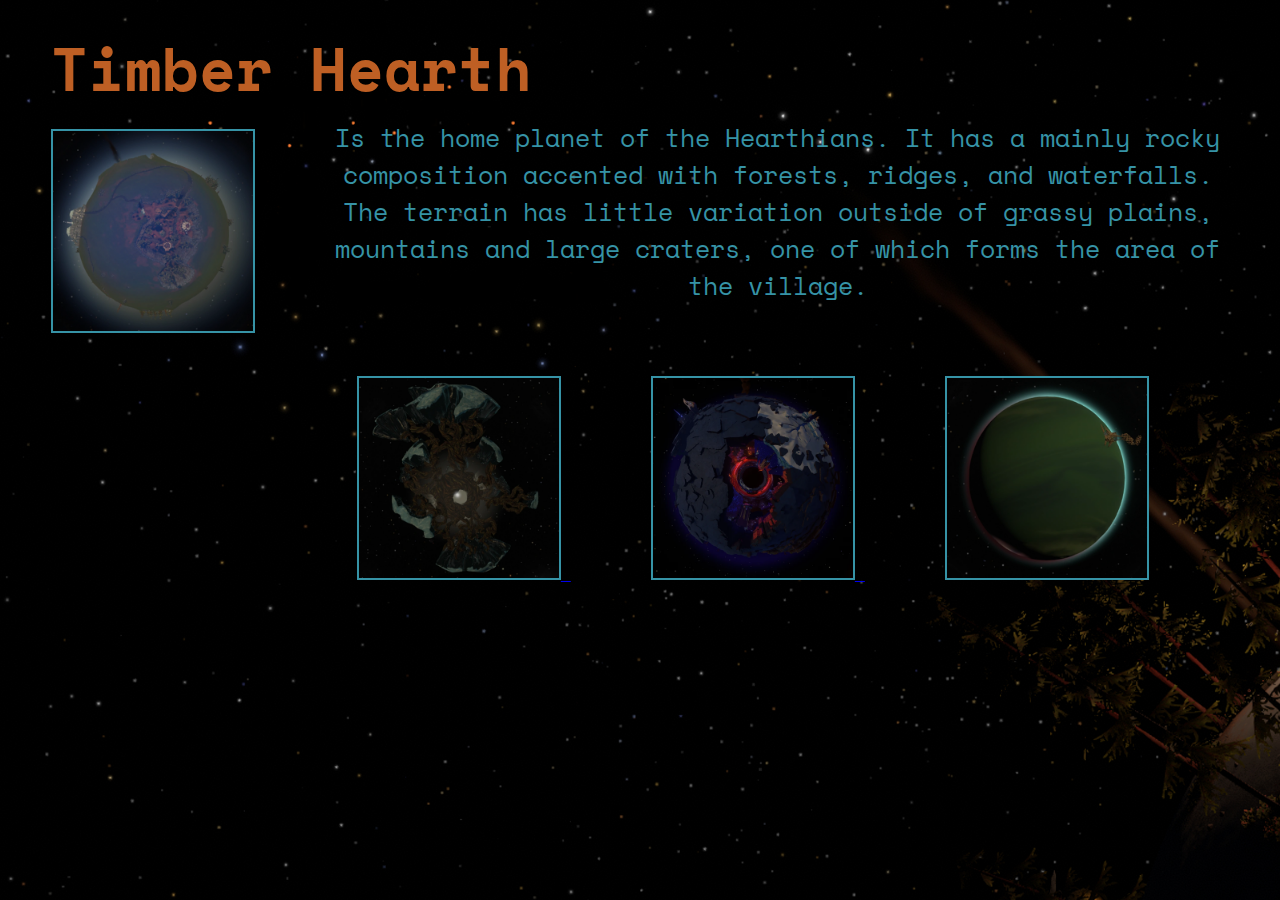
<file: index.html>
<!DOCTYPE html>
<html>
<head>
	<meta charset="utf-8">
	<meta name="viewport" content="width=device-width, initial-scale=1">
	<link rel="stylesheet" href="CSS/style.css">
	<link href="https://fonts.googleapis.com/css?family=Space Mono" rel="stylesheet">
	<link rel="icon" href="faviconOW.ico">
	<title>Timber Hearth</title>
</head>
<body>
	<div class="container">
		<h1>Timber Hearth</h1>
		<img src="Media/Timber_Hearth.png" class="currentplanet" width="200" height="200">
		<p class="planetDescription">Is the home planet of the Hearthians. It has a mainly rocky composition accented with forests, ridges, and waterfalls. The terrain has little variation outside of grassy plains, mountains and large craters, one of which forms the area of the village.</p>
		<br><br><br>
		<div class="planets">
			<a href="Dark Bramble.html"><img src="Media/Dark_Bramble.png" class="bottomplanet" width="200" height="200">
			<a href="Brittle Hollow.html"><img src="Media/Brittle_Hollow.png" class="bottomplanet" width="200" height="200">
			<a href="Giants Deep.html"><img src="Media/Giants_Deep.png" class="bottomplanet" width="200" height="200">
		</div>
	</div>
</body>
</html>
</file>
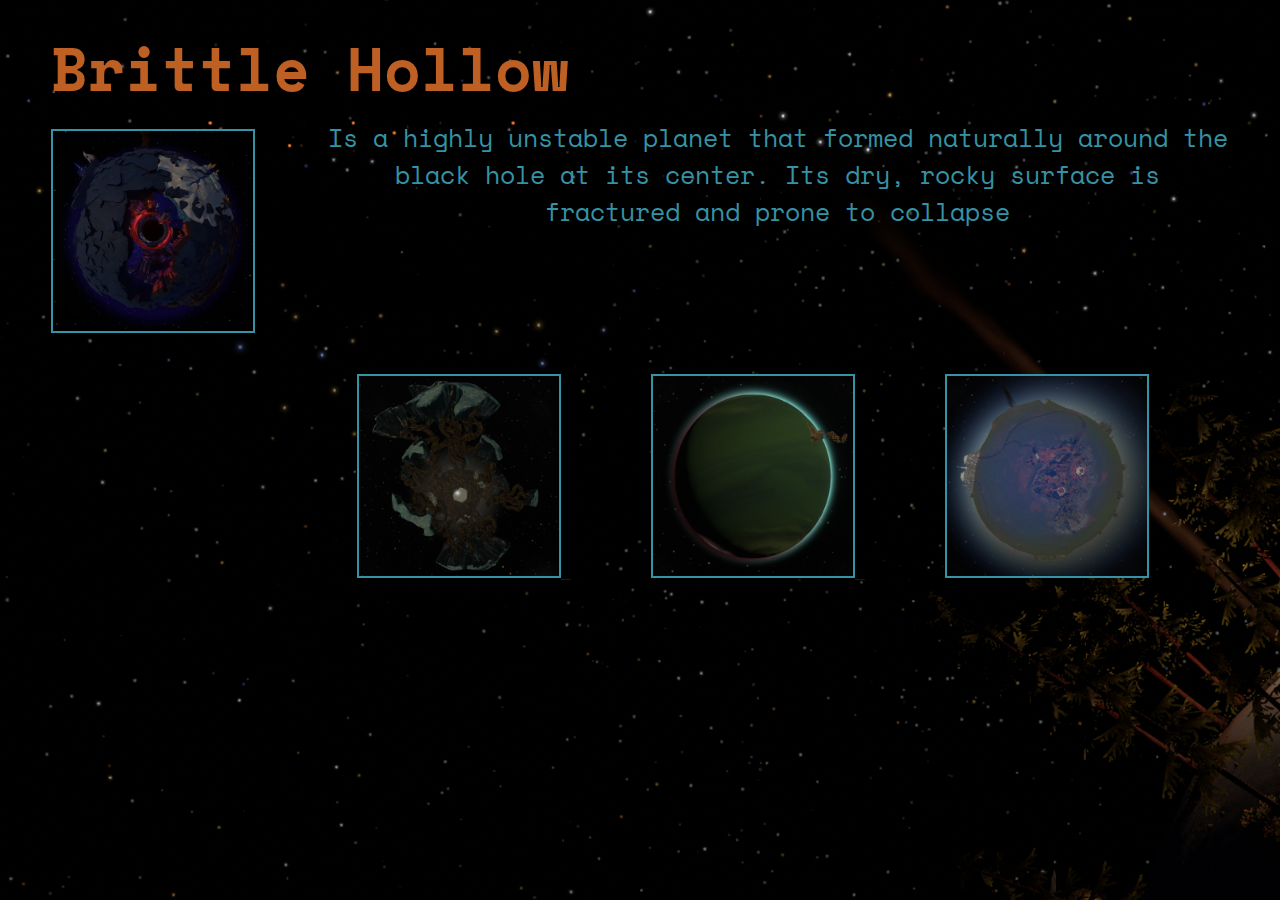
<file: Brittle Hollow.html>
<!DOCTYPE html>
<html>
<head>
	<meta charset="utf-8">
	<meta name="viewport" content="width=device-width, initial-scale=1">
	<link rel="stylesheet" href="CSS/style.css">
	<link href="https://fonts.googleapis.com/css?family=Space Mono" rel="stylesheet">
	<link rel="icon" href="Media/faviconOW.ico">
	<title>Brittle Hollow</title>
</head>
<body>
	<div class="container">
		<h1>Brittle Hollow</h1>
		<img src="Media/Brittle_Hollow.png" class="currentplanet" width="200" height="200">
		<p class="planetDescription">Is a highly unstable planet that formed naturally around the black hole at its center. Its dry, rocky surface is fractured and prone to collapse</p>
		<br><br><br><br><br><br>
		<div class="planets">
			<a href="Dark Bramble.html"><img src="Media/Dark_Bramble.png" class="bottomplanet" width="200" height="200">
			<a href="Giants Deep.html"><img src="Media/Giants_Deep.png" class="bottomplanet" width="200" height="200">
			<a href="Timber Hearth.html"><img src="Media/Timber_Hearth.png" class="bottomplanet" width="200" height="200">
		</div>
	</div>
</body>
</html>
</file>
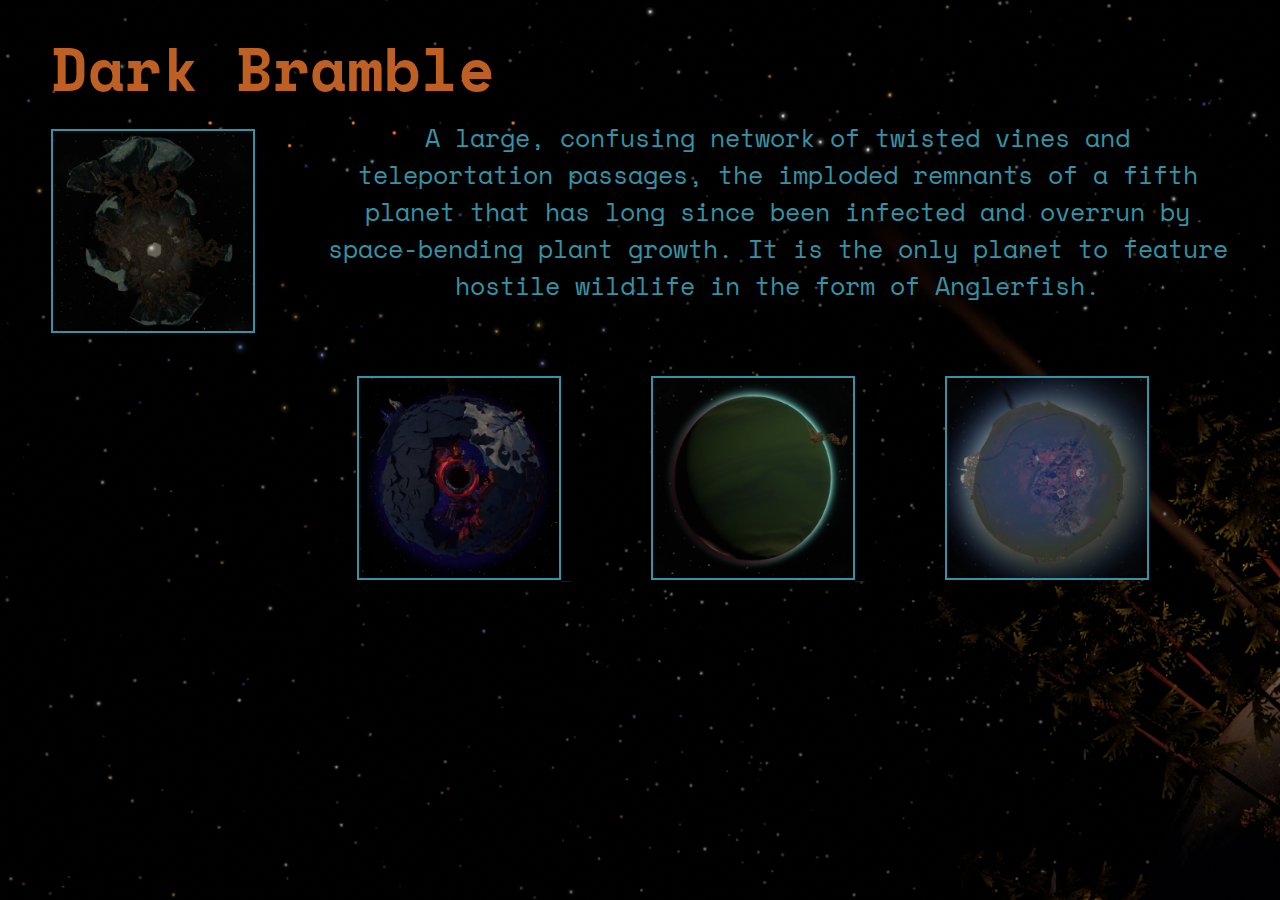
<file: Dark Bramble.html>
<!DOCTYPE html>
<html>
<head>
	<meta charset="utf-8">
	<meta name="viewport" content="width=device-width, initial-scale=1">
	<link rel="stylesheet" href="CSS/style.css">
	<link href="https://fonts.googleapis.com/css?family=Space Mono" rel="stylesheet">
	<link rel="icon" href="Media/faviconOW.ico">
	<title>Dark Bramble</title>
</head>
<body>
	<div class="container">
		<h1>Dark Bramble</h1>
		<img src="Media/Dark_Bramble.png" class="currentplanet" width="200" height="200">
		<p class="planetDescription">A large, confusing network of twisted vines and teleportation passages, the imploded remnants of a fifth planet that has long since been infected and overrun by space-bending plant growth. It is the only planet to feature hostile wildlife in the form of Anglerfish.</p>
		<br><br><br>
		<div class="planets">
			<a href="Brittle Hollow.html"><img src="Media/Brittle_Hollow.png" class="bottomplanet" width="200" height="200">
			<a href="Giants Deep.html"><img src="Media/Giants_Deep.png" class="bottomplanet" width="200" height="200">
			<a href="Timber Hearth.html"><img src="Media/Timber_Hearth.png" class="bottomplanet" width="200" height="200">
		</div>
	</div>
</body>
</html>
</file>
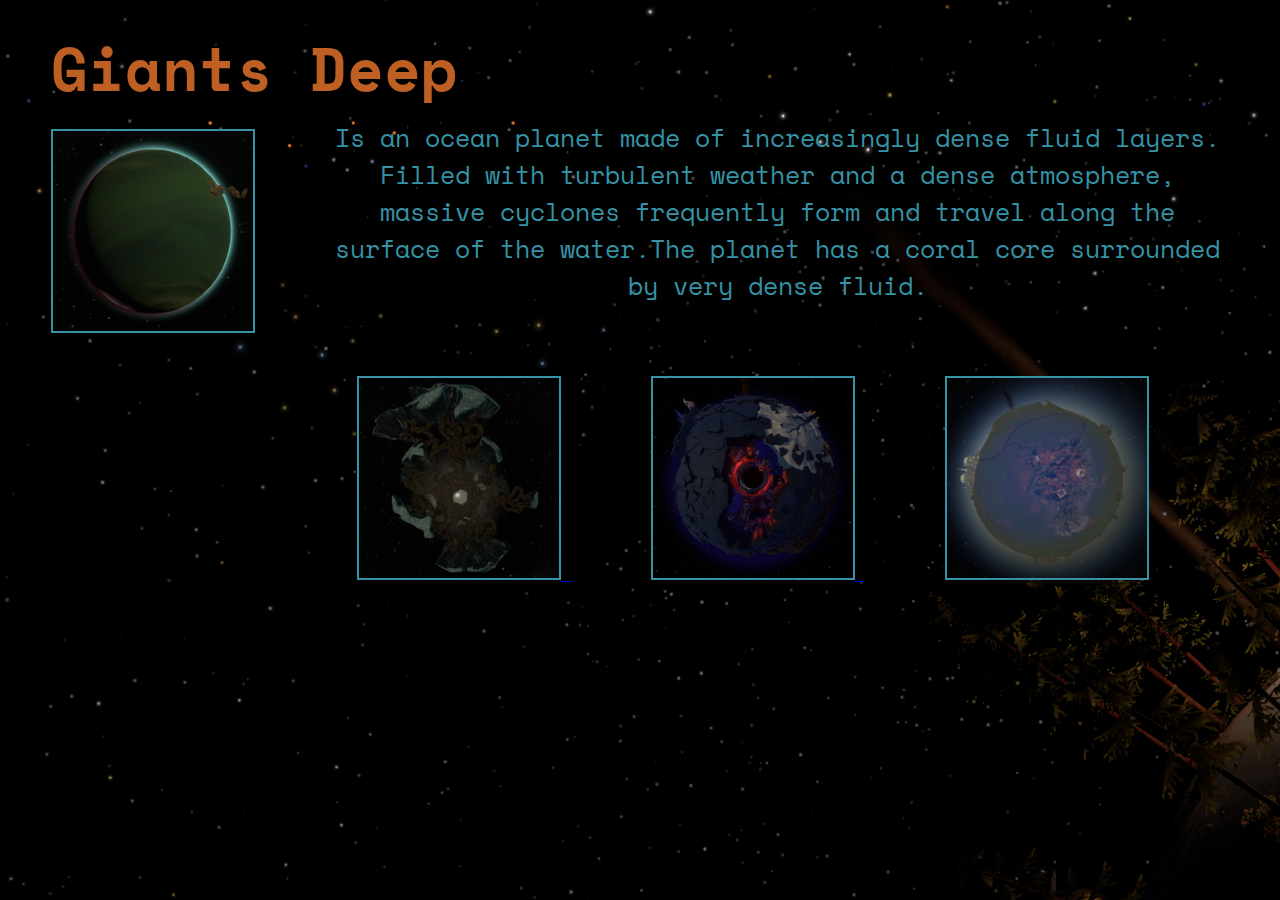
<file: Giants Deep.html>
<!DOCTYPE html>
<html>
<head>
	<meta charset="utf-8">
	<meta name="viewport" content="width=device-width, initial-scale=1">
	<link rel="stylesheet" href="CSS/style.css">
	<link href="https://fonts.googleapis.com/css?family=Space Mono" rel="stylesheet">
	<link rel="icon" href="faviconOW.ico">
	<title>Giants Deep</title>
</head>
<body>
	<div class="container">
		<h1>Giants Deep</h1>
		<img src="Media/Giants_Deep.png" class="currentplanet" width="200" height="200">
		<p class="planetDescription">Is an ocean planet made of increasingly dense fluid layers. Filled with turbulent weather and a dense atmosphere, massive cyclones frequently form and travel along the surface of the water.The planet has a coral core surrounded by very dense fluid.</p>
		<br><br><br>
		<div class="planets">
			<a href="Dark Bramble.html"><img src="Media/Dark_Bramble.png" class="bottomplanet" width="200" height="200">
			<a href="Brittle Hollow.html"><img src="Media/Brittle_Hollow.png" class="bottomplanet" width="200" height="200">
			<a href="Timber Hearth.html"><img src="Media/Timber_Hearth.png" class="bottomplanet" width="200" height="200">
		</div>
	</div>
</body>
</html>
</file>
<file: CSS/style.css>
*{
	margin: 0;
	padding: 0;
	font-family: 'Space Mono', sans-serif;
}
.container{
	background-image: url("../Media/Background.jpg");
	background-size: cover;
	background-repeat: no-repeat;
	height: 100vh;
	padding-left: 4%;
	padding-right: 4%;
}
h1{
	color: #be5f24;
	text-align: left;
	padding-top: 2%;
	font-size: 60px;
}
p{
	color: #3693a6;
	text-align: center;
}
.currentplanet{
	float: left;
	margin-top: 1em;
	border: 2px solid #3693a6;
	cursor: pointer;
}
.planetDescription{
	margin-left: 11em;
	margin-top: 0.25em;
	font-size: 25px;
}
.planets{
	float: right;
	margin-right: 5em;
}
.bottomplanet{
	cursor: pointer;
	border: 2px solid #3693a6;
	margin-left: 5em;
}
.bottomplanet:hover{
	border-color: #be5f24;
}
.currentplanet:hover{
	border-color: #be5f24;
}
</file>
